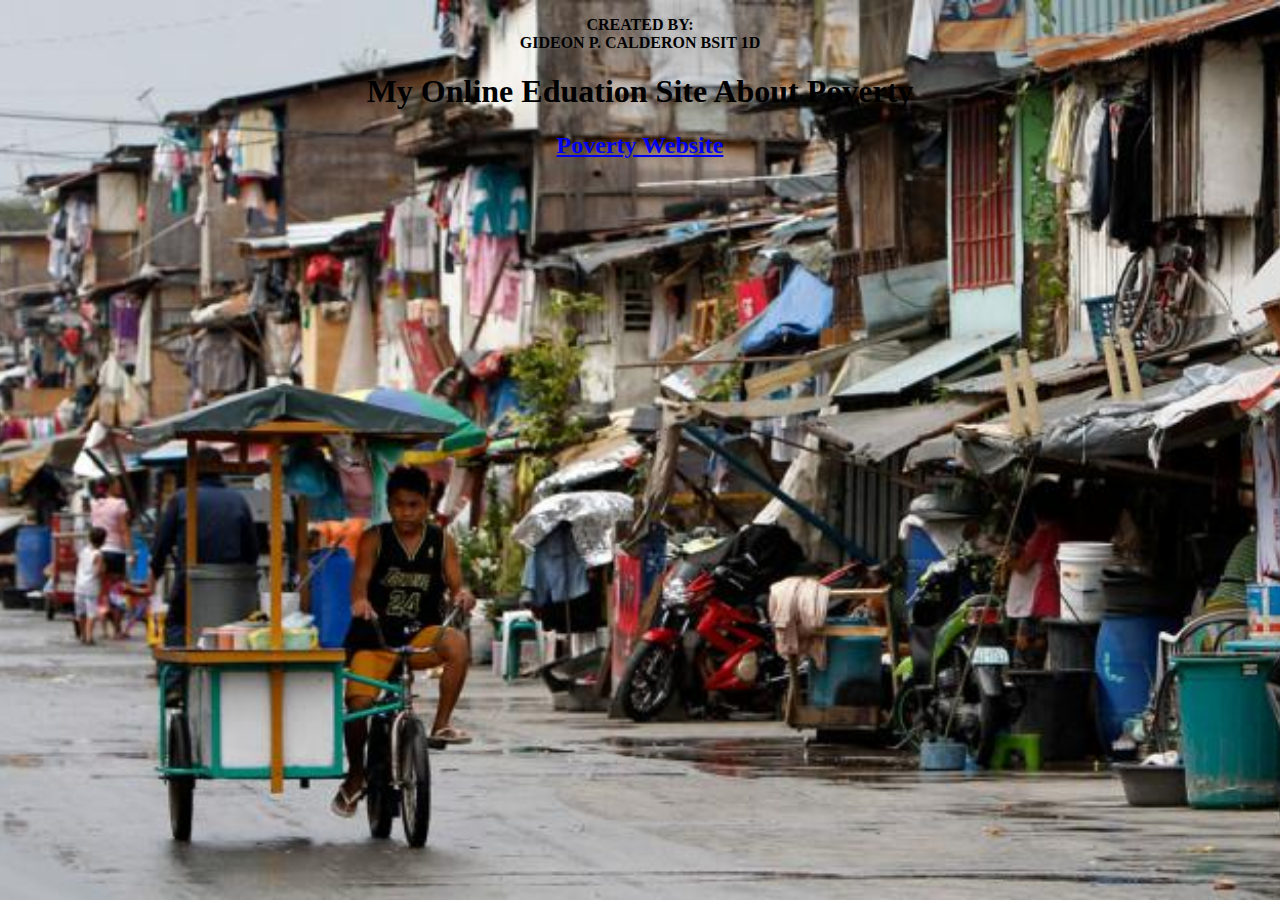
<file: CLE1MT/CASE STUDY WEBSITE (POVERTY)/index.html>
<!Doctype html>
<html>
   <title>Poverty Index HomePage</title>
  <head>
     </head>
     <body>

      <style>
    body {
          background-image: url(homepoverty.jpeg);
          background-position: center center;
          background-repeat: no-repeat;
          background-attachment: fixed;
          background-size: cover;
    }
  </style>

          <center><b><p>CREATED BY: <br>GIDEON P. CALDERON BSIT 1D</br></p></b></center>
     <center><h1>My Online Eduation Site About Poverty</h1></center>
  

      <h2><center><a href="Poverty.html"> Poverty Website</a></center></h2>
      
     
     </body>
     </html>
</file>
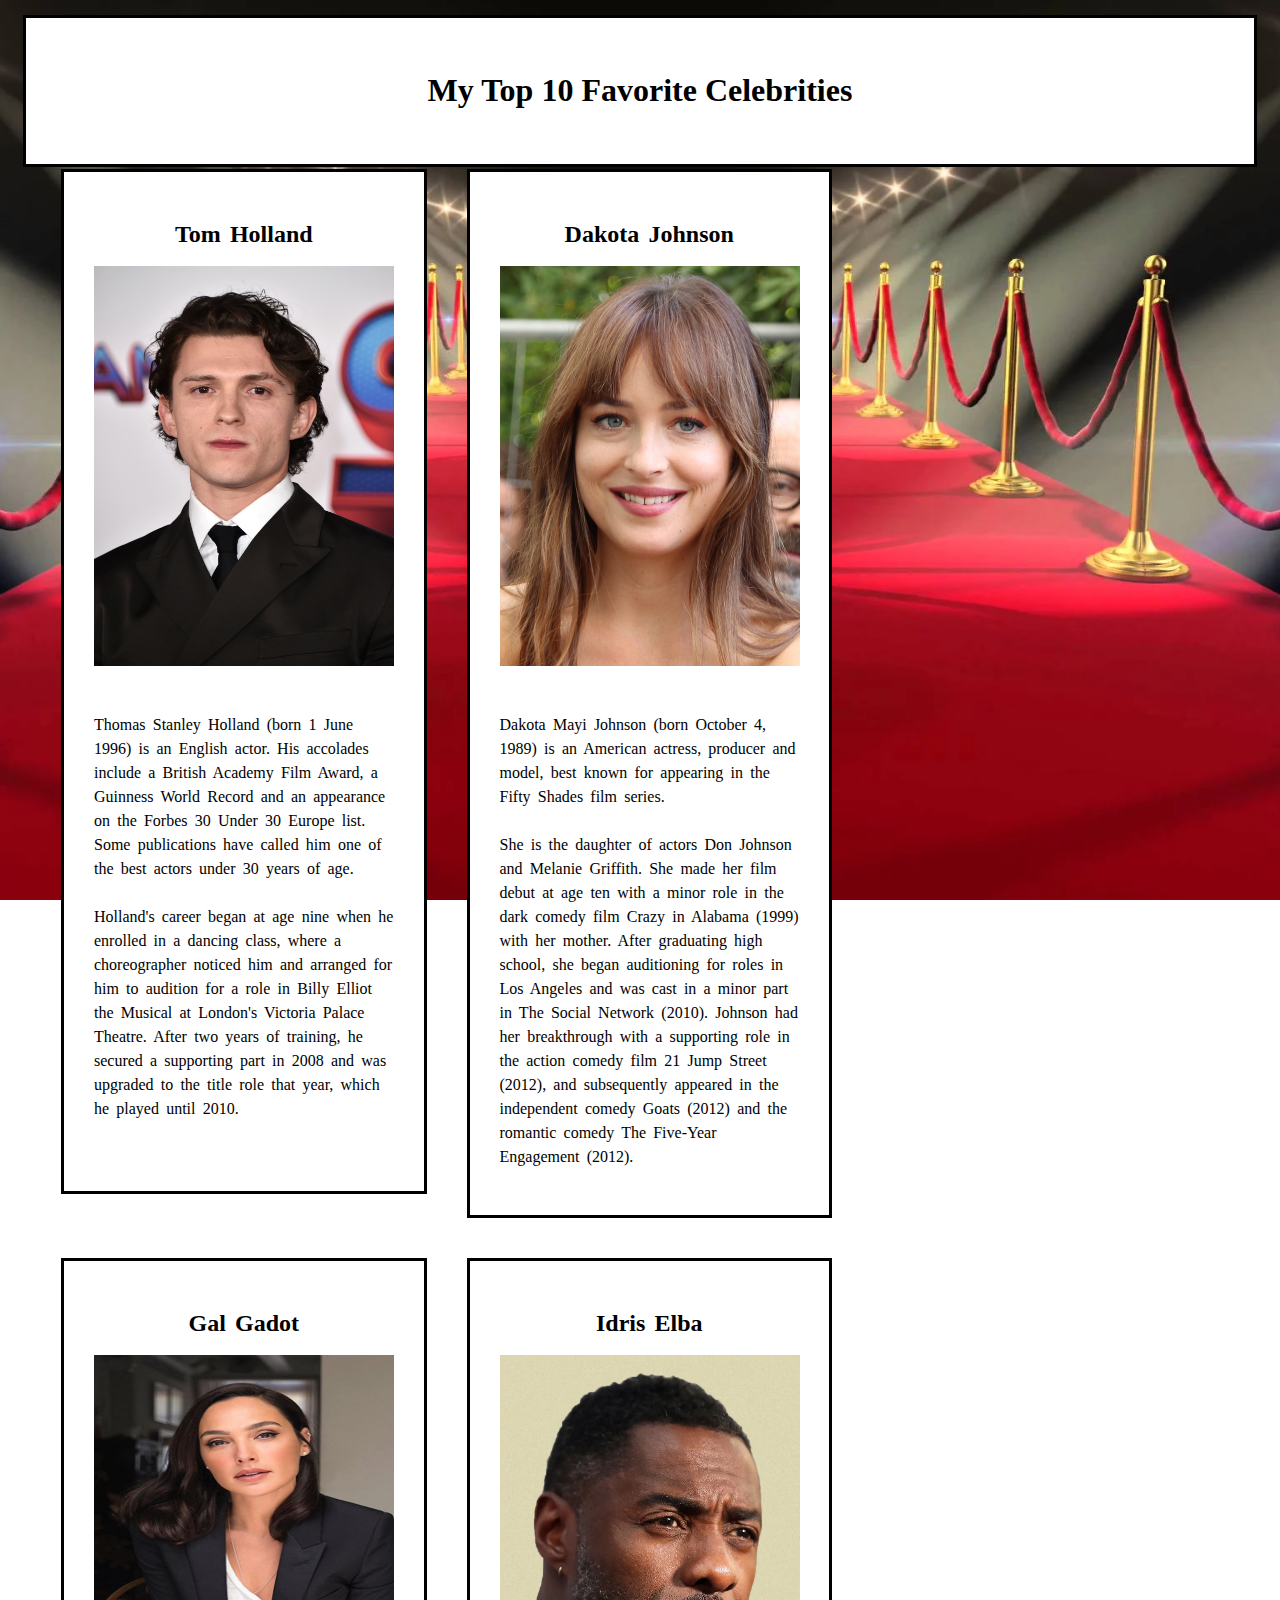
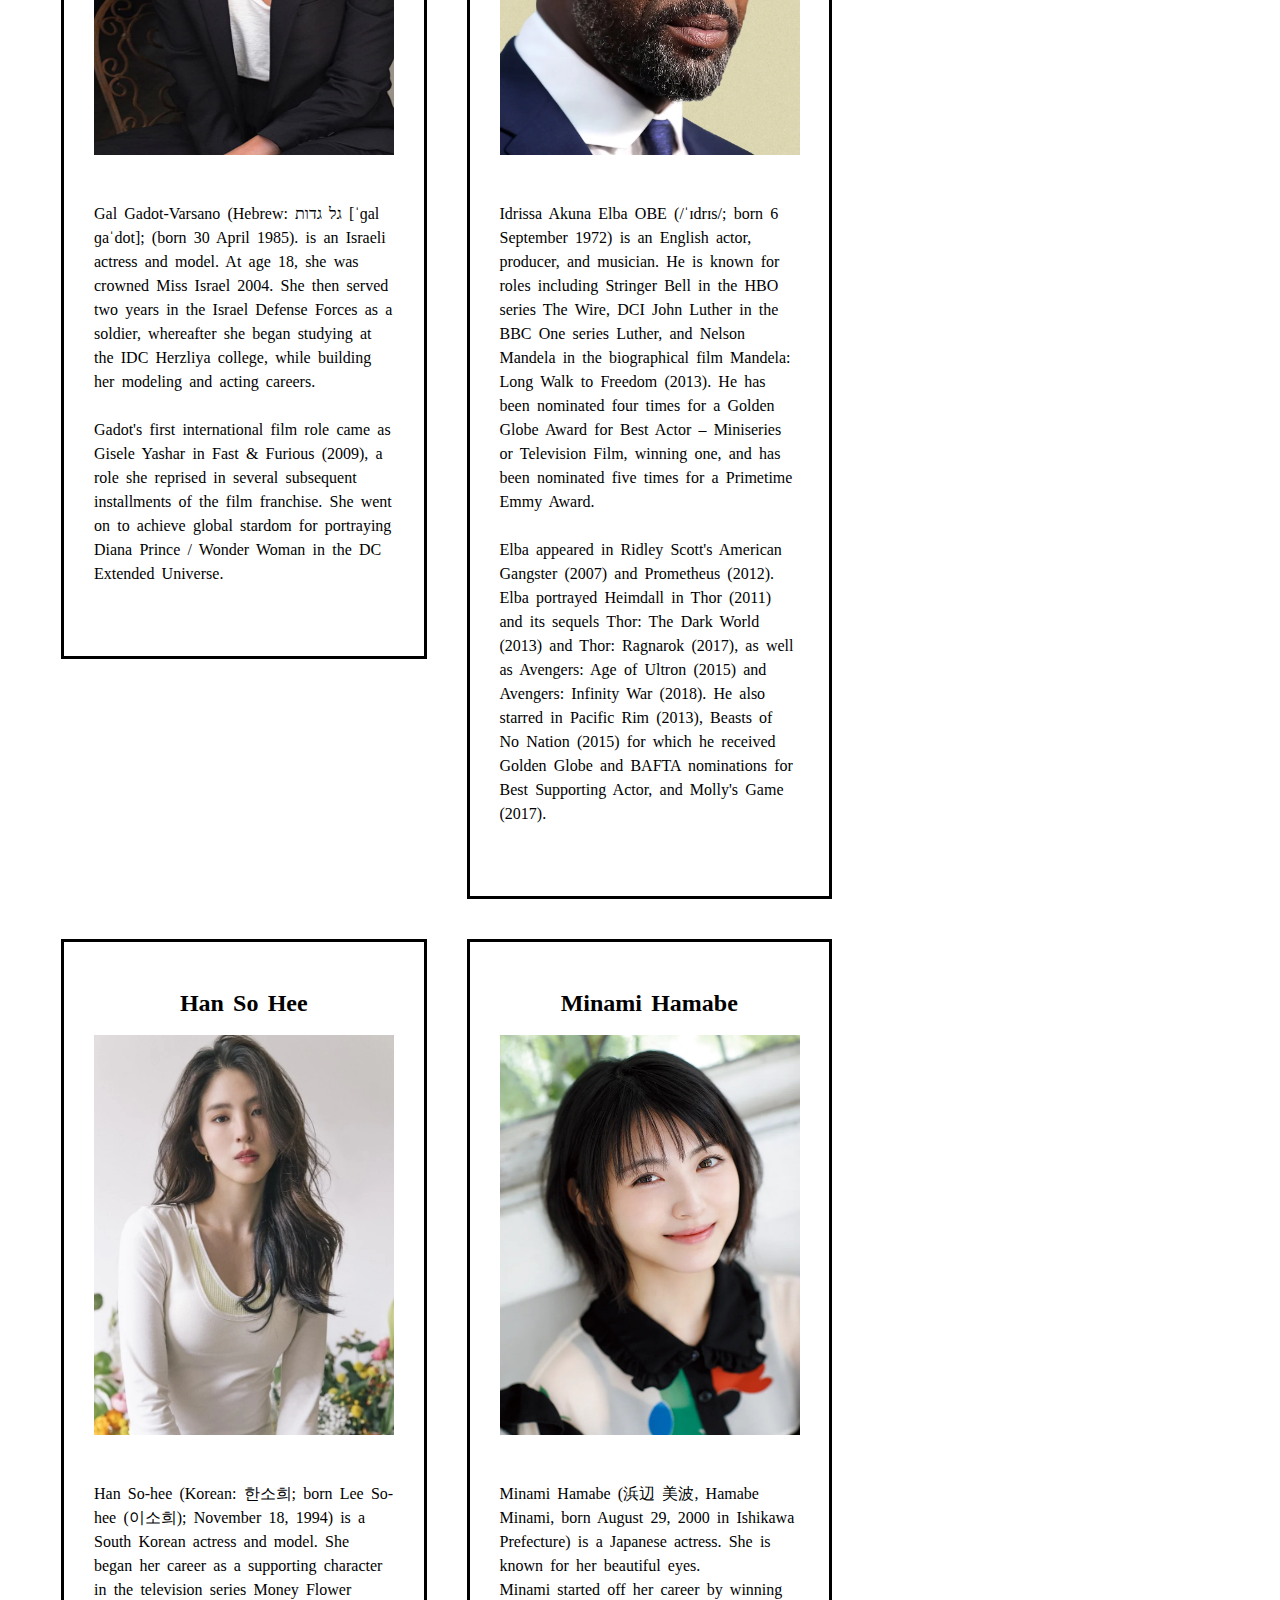
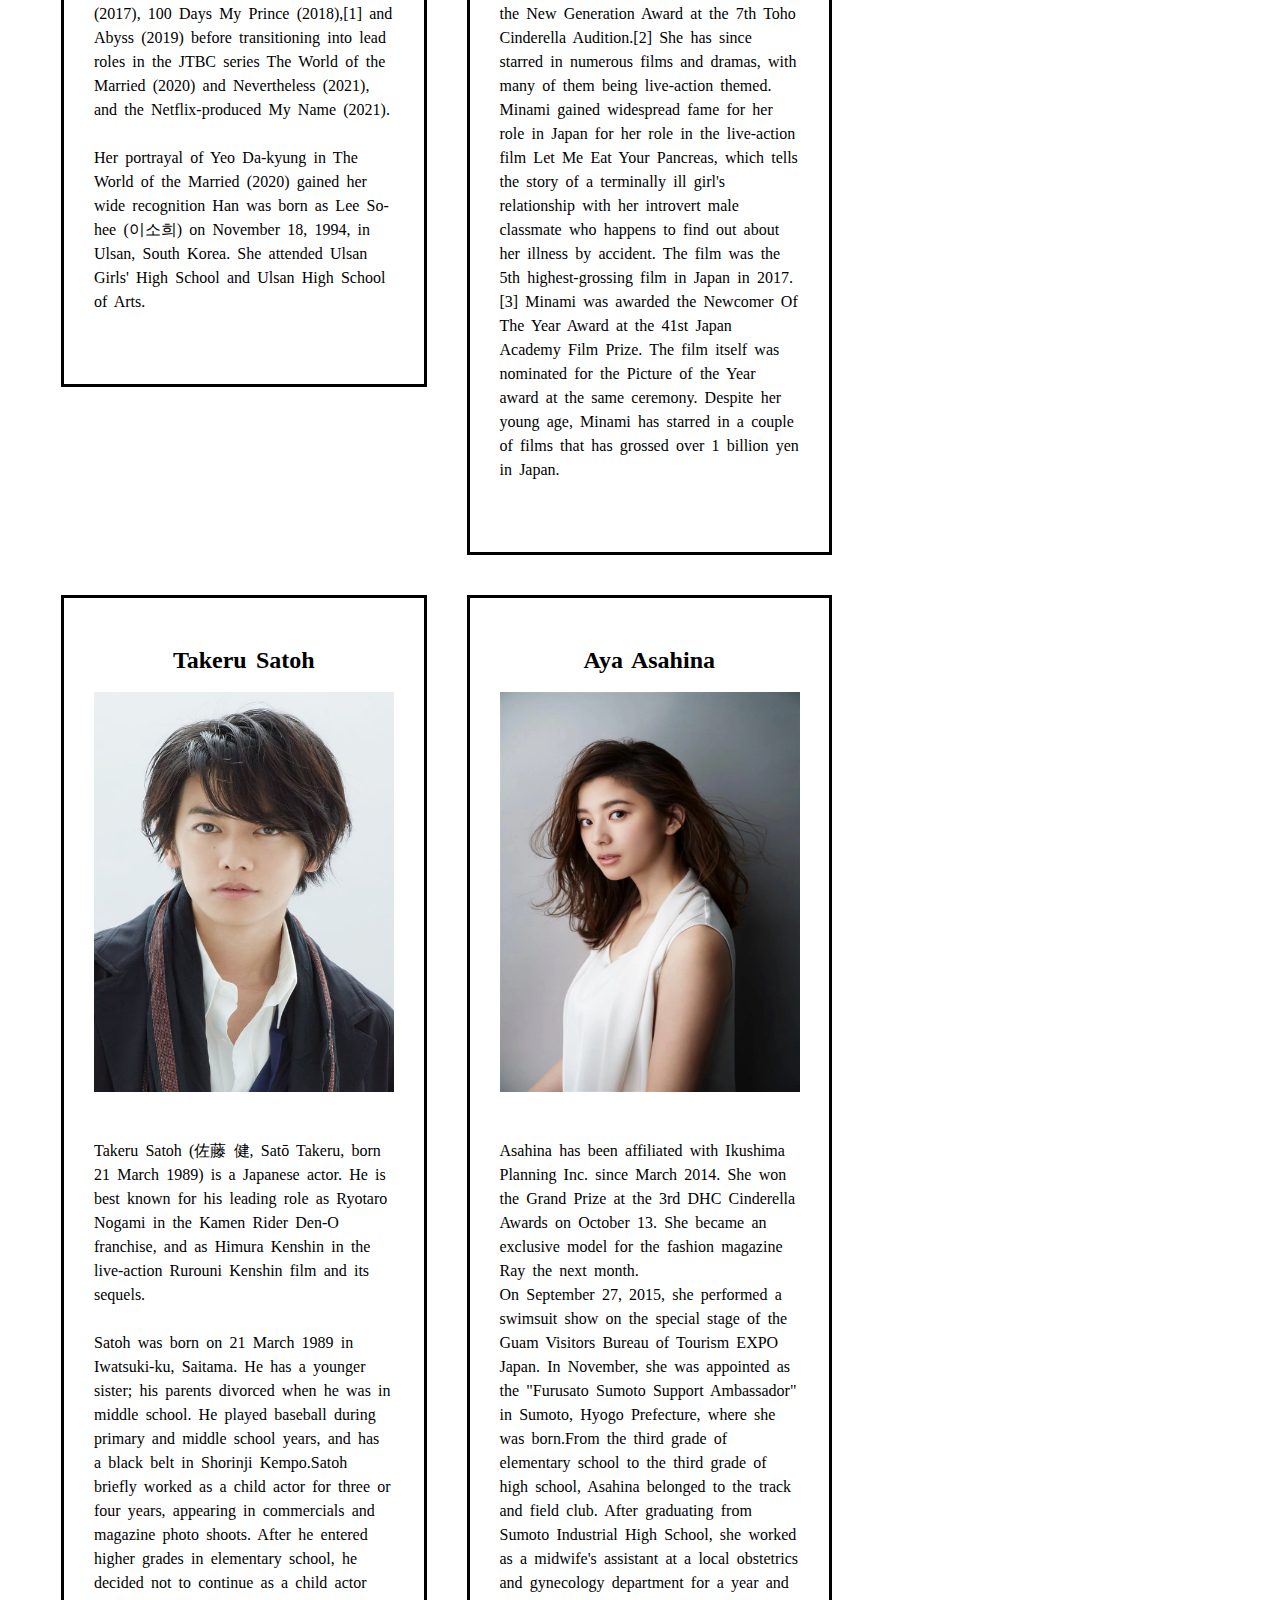
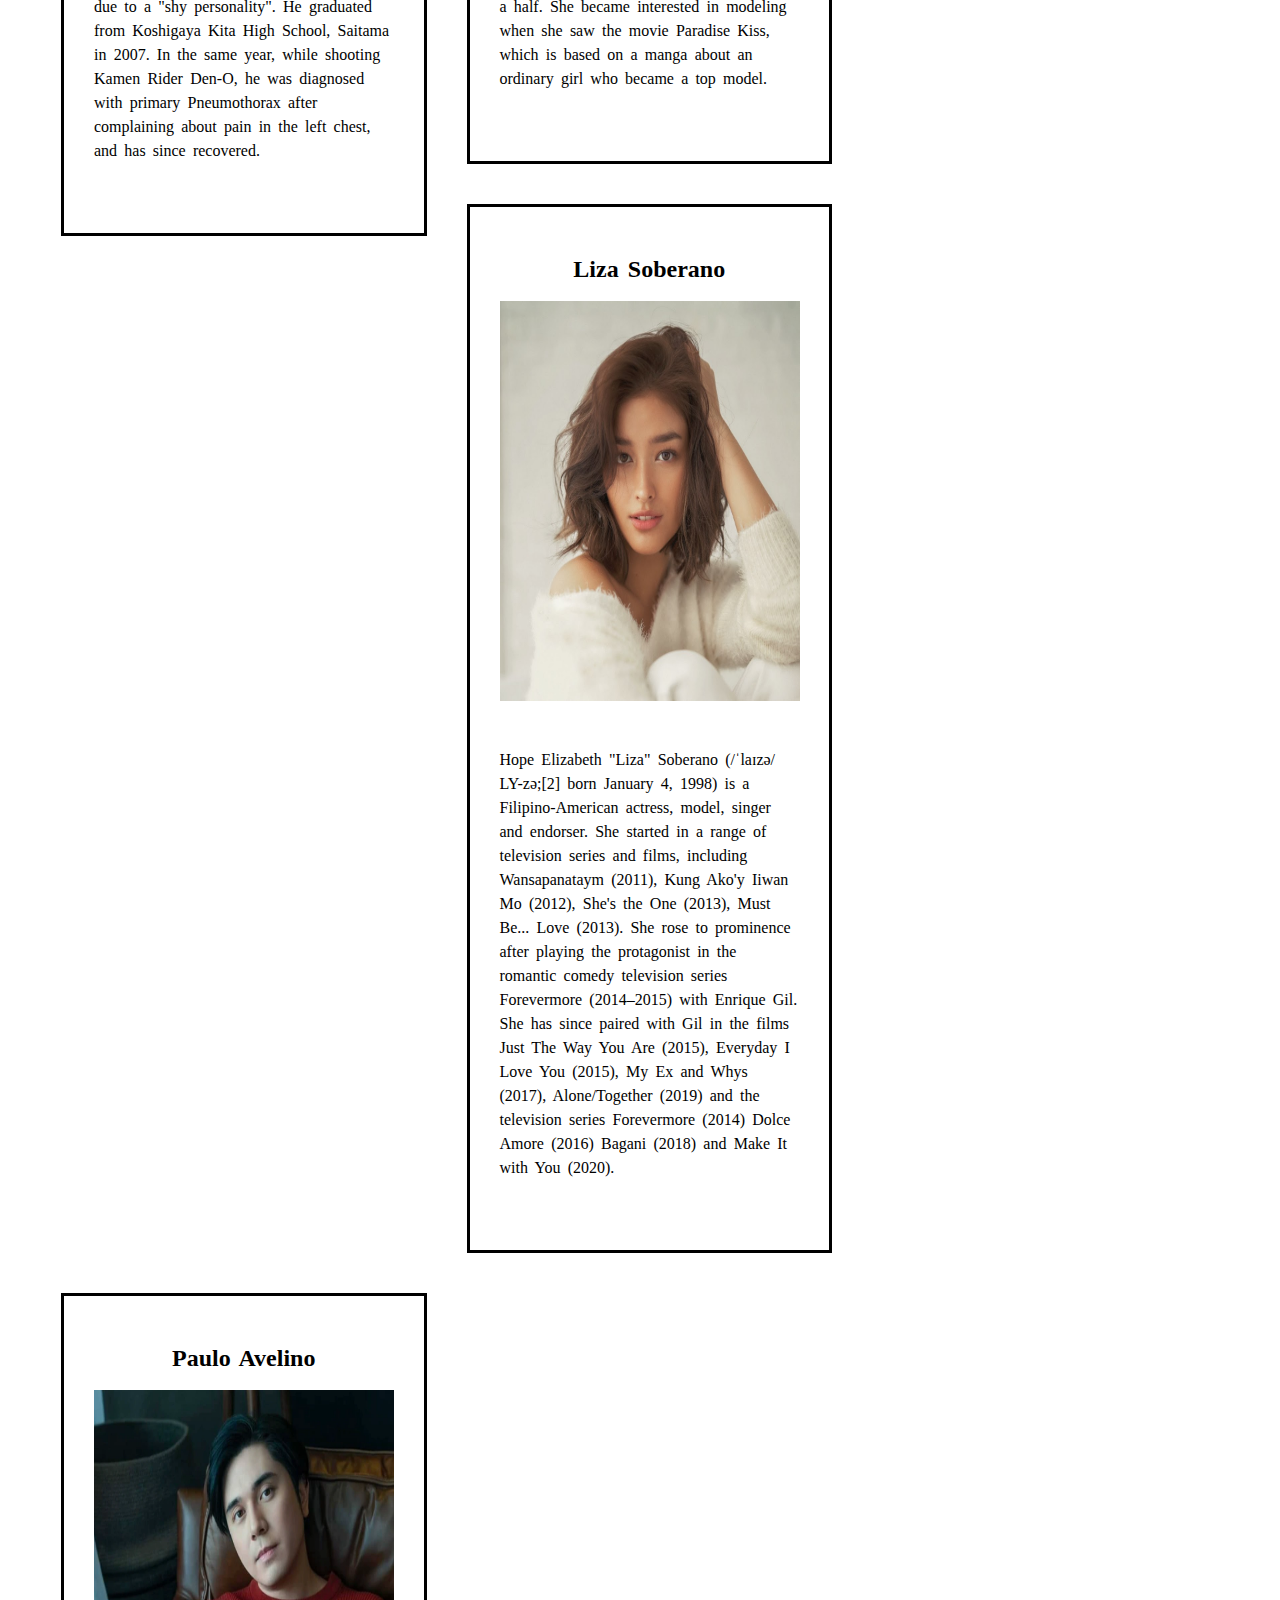
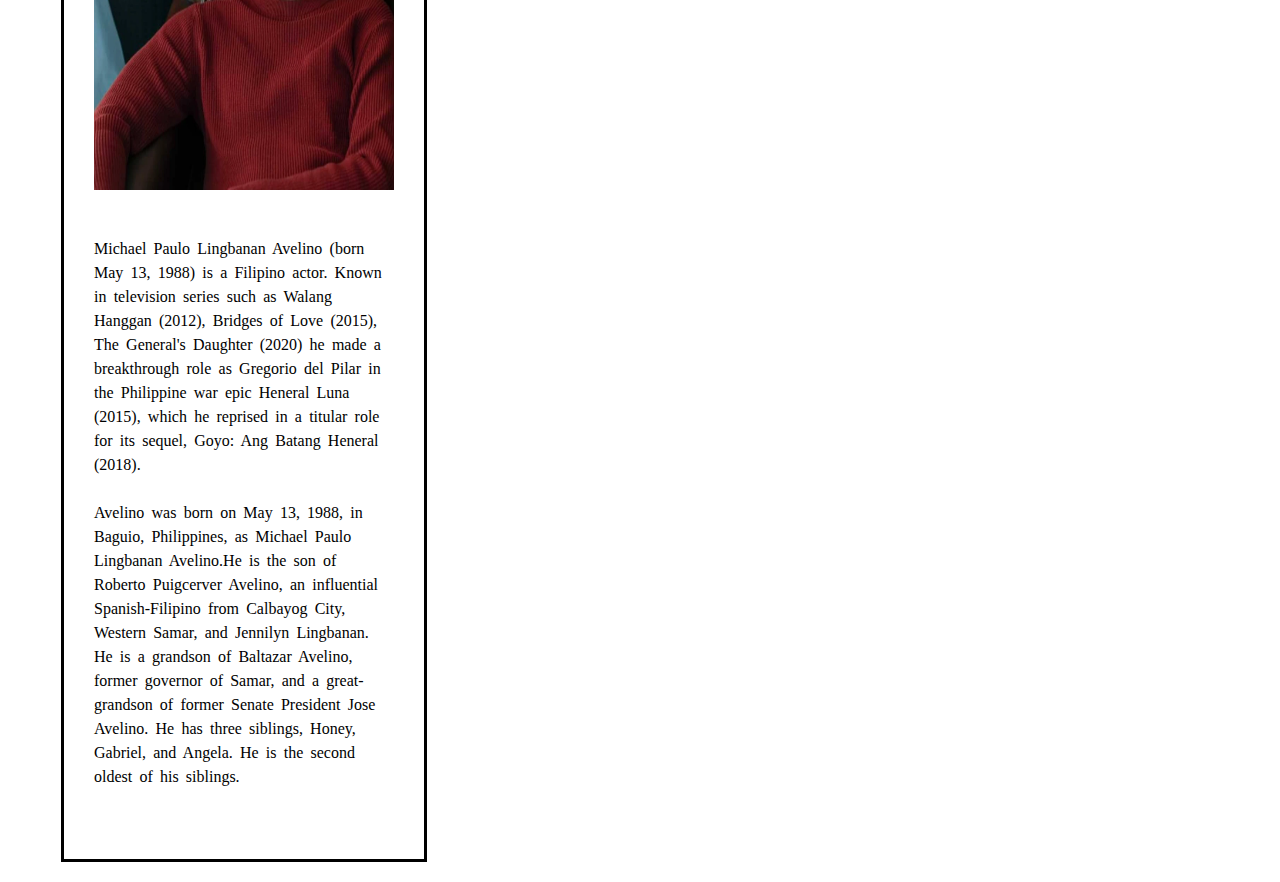
<file: LT3/10 FAVORITE CELEBRITIRES WEBSITE/index.html>
<!Doctype html>
<html>
   <title>My Top 10 Favorite Celebrities Website</title>
  <head>
    <link rel="stylesheet" type="text/css" href="celebs.css">
     </head>
     <body>

      <style>
    body {
          background-image: url(redcarpet.jpeg);
          background-position: center center;
          background-repeat: no-repeat;
          background-attachment: fixed;
          background-size: cover;
    }
  </style>

      <div class="header">
      <br><center><h1>My Top 10 Favorite Celebrities</h1></center></br>
     

       <div class="Top1">
      <center><h2>Tom Holland</h2></center>
      <center><img class="tom" src="tomholland.jpeg" alt="tommy"></center>
       <p><br>Thomas Stanley Holland (born 1 June 1996) is an English actor. His accolades include a British Academy Film Award, a Guinness World Record and an appearance on the Forbes 30 Under 30 Europe list. Some publications have called him one of the best actors under 30 years of age.</br>

        <br>Holland's career began at age nine when he enrolled in a dancing class, where a choreographer noticed him and arranged for him to audition for a role in Billy Elliot the Musical at London's Victoria Palace Theatre. After two years of training, he secured a supporting part in 2008 and was upgraded to the title role that year, which he played until 2010.</p></br> 

     </div>


     <div class="Top2">
      <center><h2>Dakota Johnson</h2></center>
      <center><img class="tom" src="dakotajohnson.jpeg" alt="tommy"></center>
       <p><br>Dakota Mayi Johnson (born October 4, 1989) is an American actress, producer and model, best known for appearing in the Fifty Shades film series.</br>

        <br>She is the daughter of actors Don Johnson and Melanie Griffith. She made her film debut at age ten with a minor role in the dark comedy film Crazy in Alabama (1999) with her mother. After graduating high school, she began auditioning for roles in Los Angeles and was cast in a minor part in The Social Network (2010).
        Johnson had her breakthrough with a supporting role in the action comedy film 21 Jump Street (2012), and subsequently appeared in the independent comedy Goats (2012) and the romantic comedy The Five-Year Engagement (2012).</br></p>

     </div>


     <div class="Top3">
      <center><h2>Gal Gadot</h2></center>
      <center><img class="tom" src="galgadot.jpeg" alt="tommy"></center>
       <p><br>Gal Gadot-Varsano (Hebrew: גל גדות [ˈɡal ɡaˈdot]; (born 30 April 1985). is an Israeli actress and model. At age 18, she was crowned Miss Israel 2004. She then served two years in the Israel Defense Forces as a soldier, whereafter she began studying at the IDC Herzliya college, while building her modeling and acting careers.</br>

       <br>Gadot's first international film role came as Gisele Yashar in Fast & Furious (2009), a role she reprised in several subsequent installments of the film franchise. She went on to achieve global stardom for portraying Diana Prince / Wonder Woman in the DC Extended Universe.</p></br>

     </div>


      <div class="Top4">
      <center><h2>Idris Elba</h2></center>
      <center><img class="tom" src="idriselba.jpeg" alt="tommy"></center>
       <p><br>Idrissa Akuna Elba OBE (/ˈɪdrɪs/; born 6 September 1972) is an English actor, producer, and musician. He is known for roles including Stringer Bell in the HBO series The Wire, DCI John Luther in the BBC One series Luther, and Nelson Mandela in the biographical film Mandela: Long Walk to Freedom (2013). He has been nominated four times for a Golden Globe Award for Best Actor – Miniseries or Television Film, winning one, and has been nominated five times for a Primetime Emmy Award.</br>

       <br>Elba appeared in Ridley Scott's American Gangster (2007) and Prometheus (2012). Elba portrayed Heimdall in Thor (2011) and its sequels Thor: The Dark World (2013) and Thor: Ragnarok (2017), as well as Avengers: Age of Ultron (2015) and Avengers: Infinity War (2018). He also starred in Pacific Rim (2013), Beasts of No Nation (2015) for which he received Golden Globe and BAFTA nominations for Best Supporting Actor, and Molly's Game (2017).</p></br>


     </div>


     <div class="Top5">
      <center><h2>Han So Hee</h2></center>
      <center><img class="tom" src="hansohee.jpeg" alt="tommy"></center>
       <p><br>Han So-hee (Korean: 한소희; born Lee So-hee (이소희); November 18, 1994) is a South Korean actress and model. She began her career as a supporting character in the television series Money Flower (2017), 100 Days My Prince (2018),[1] and Abyss (2019) before transitioning into lead roles in the JTBC series The World of the Married (2020) and Nevertheless (2021), and the Netflix-produced My Name (2021).</br><br>Her portrayal of Yeo Da-kyung in The World of the Married (2020) gained her wide recognition Han was born as Lee So-hee (이소희) on November 18, 1994, in Ulsan, South Korea. She attended Ulsan Girls' High School and Ulsan High School of Arts.</p></br>

     </div>


     <div class="Top6">
      <center><h2>Minami Hamabe</h2></center>
      <center><img class="tom" src="minamihamabe.jpeg" alt="tommy"></center>
       <p><br>Minami Hamabe (浜辺 美波, Hamabe Minami, born August 29, 2000 in Ishikawa Prefecture) is a Japanese actress. She is known for her beautiful eyes.</br>
        Minami started off her career by winning the New Generation Award at the 7th Toho Cinderella Audition.[2]

        She has since starred in numerous films and dramas, with many of them being live-action themed.

        Minami gained widespread fame for her role in Japan for her role in the live-action film Let Me Eat Your Pancreas, which tells the story of a terminally ill girl's relationship with her introvert male classmate who happens to find out about her illness by accident. The film was the 5th highest-grossing film in Japan in 2017.[3] Minami was awarded the Newcomer Of The Year Award at the 41st Japan Academy Film Prize. The film itself was nominated for the Picture of the Year award at the same ceremony.

       Despite her young age, Minami has starred in a couple of films that has grossed over 1 billion yen in Japan.</p></br>

     </div>



     <div class="Top7">
      <center><h2>Takeru Satoh</h2></center>
      <center><img class="tom" src="takerusatoh.jpeg" alt="tommy"></center>
       <p><br>Takeru Satoh (佐藤 健, Satō Takeru, born 21 March 1989) is a Japanese actor. He is best known for his leading role as Ryotaro Nogami in the Kamen Rider Den-O franchise, and as Himura Kenshin in the live-action Rurouni Kenshin film and its sequels.</br>

     <br> Satoh was born on 21 March 1989 in Iwatsuki-ku, Saitama. He has a younger sister; his parents divorced when he was in middle school. He played baseball during primary and middle school years, and has a black belt in Shorinji Kempo.Satoh briefly worked as a child actor for three or four years, appearing in commercials and magazine photo shoots. After he entered higher grades in elementary school, he decided not to continue as a child actor due to a "shy personality". He graduated from Koshigaya Kita High School, Saitama in 2007. In the same year, while shooting Kamen Rider Den-O, he was diagnosed with primary Pneumothorax after complaining about pain in the left chest, and has since recovered.</p></br>

     </div>


     <div class="Top8">
      <center><h2>Aya Asahina</h2></center>
      <center><img class="tom" src="ayaasahina.jpeg" alt="tommy"></center>
       <p><br>Asahina has been affiliated with Ikushima Planning Inc. since March 2014. She won the Grand Prize at the 3rd DHC Cinderella Awards on October 13. She became an exclusive model for the fashion magazine Ray the next month.

      <br>On September 27, 2015, she performed a swimsuit show on the special stage of the Guam Visitors Bureau of Tourism EXPO Japan. In November, she was appointed as the "Furusato Sumoto Support Ambassador" in Sumoto, Hyogo Prefecture, where she was born.From the third grade of elementary school to the third grade of high school, Asahina belonged to the track and field club. After graduating from Sumoto Industrial High School, she worked as a midwife's assistant at a local obstetrics and gynecology department for a year and a half.

      She became interested in modeling when she saw the movie Paradise Kiss, which is based on a manga about an ordinary girl who became a top model.</p></br>
     </div>


     <div class="Top9">
      <center><h2>Liza Soberano</h2></center>
      <center><img class="tom" src="lizasoberano.jpeg" alt="tommy"></center>
       <p><br>Hope Elizabeth "Liza" Soberano (/ˈlaɪzə/ LY-zə;[2] born January 4, 1998) is a Filipino-American actress, model, singer and endorser. She started in a range of television series and films, including Wansapanataym (2011), Kung Ako'y Iiwan Mo (2012), She's the One (2013), Must Be... Love (2013). She rose to prominence after playing the protagonist in the romantic comedy television series Forevermore (2014–2015) with Enrique Gil. She has since paired with Gil in the films Just The Way You Are (2015), Everyday I Love You (2015), My Ex and Whys (2017), Alone/Together (2019) and the television series Forevermore (2014) Dolce Amore (2016) Bagani (2018) and Make It with You (2020).</p></br>

     </div>


     <div class="Top10">
      <center><h2>Paulo Avelino</h2></center>
      <center><img class="tom" src="pauloavelino.jpeg" alt="tommy"></center>
       <p><br>Michael Paulo Lingbanan Avelino (born May 13, 1988) is a Filipino actor. Known in television series such as Walang Hanggan (2012), Bridges of Love (2015), The General's Daughter (2020) he made a breakthrough role as Gregorio del Pilar in the Philippine war epic Heneral Luna (2015), which he reprised in a titular role for its sequel, Goyo: Ang Batang Heneral (2018).</br><br>Avelino was born on May 13, 1988, in Baguio, Philippines, as Michael Paulo Lingbanan Avelino.He is the son of Roberto Puigcerver Avelino, an influential Spanish-Filipino from Calbayog City, Western Samar, and Jennilyn Lingbanan. He is a grandson of Baltazar Avelino, former governor of Samar, and a great-grandson of former Senate President Jose Avelino. He has three siblings, Honey, Gabriel, and Angela. He is the second oldest of his siblings.</p></br>

     </div>
  
  
  
  
  
  
  
  
  
  
  
  
  
  








  
     </body>
     </html>
</file>
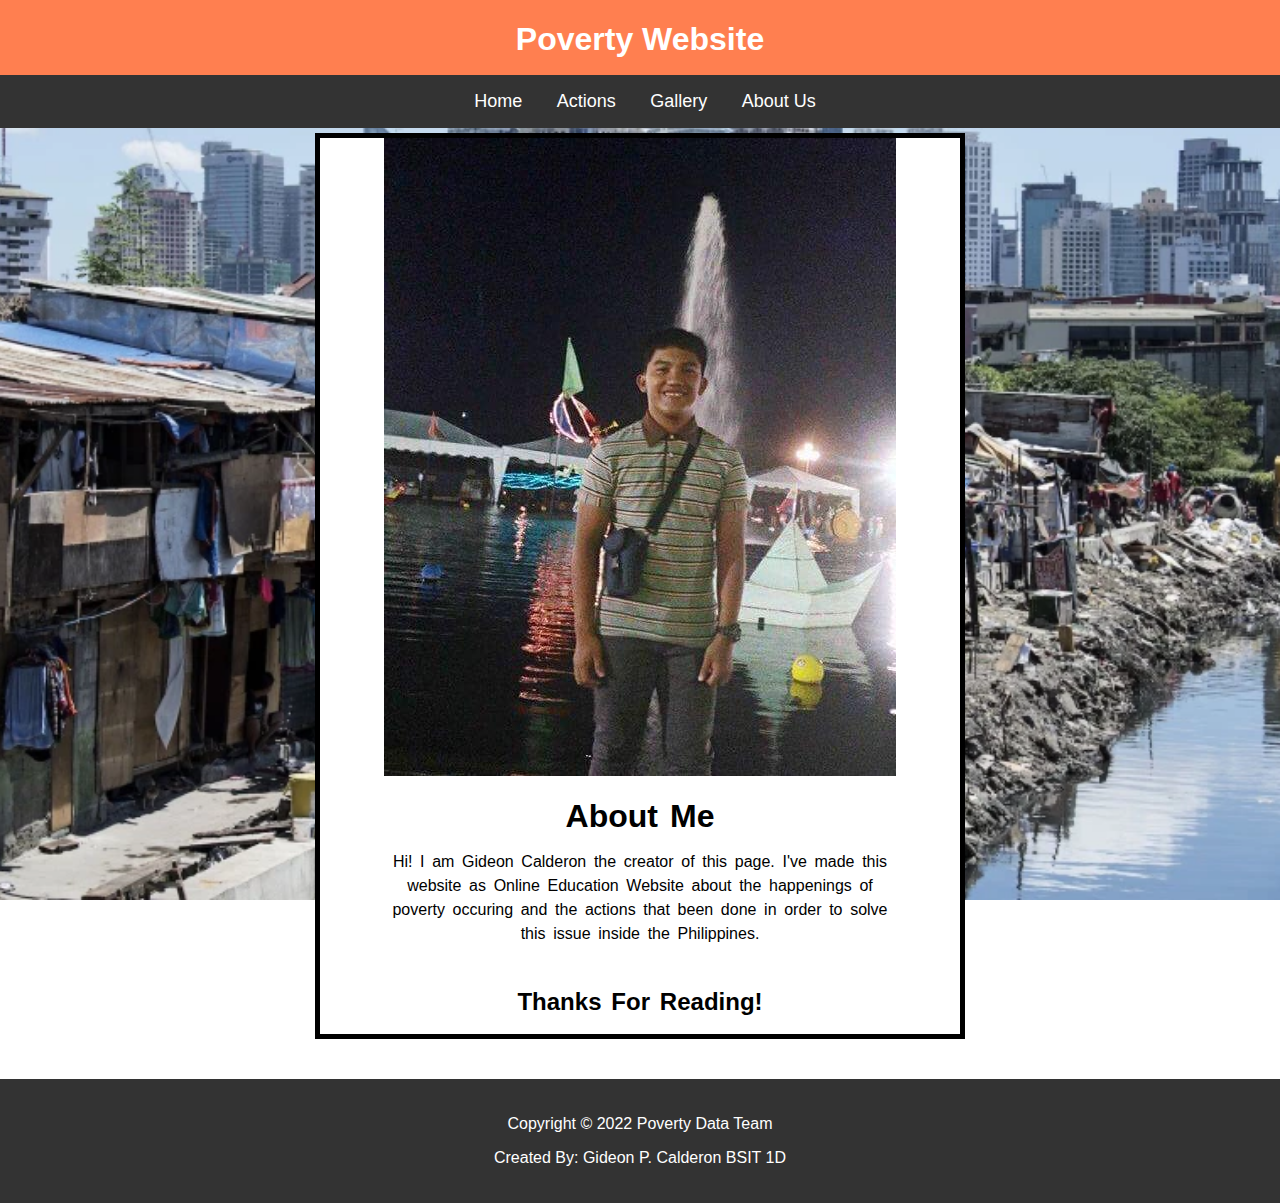
<file: CLE1MT/CASE STUDY WEBSITE (POVERTY)/AboutUs.html>
<!DOCTYPE html>
<html>
<head>
	<title>Poverty Website</title>
	<link rel="stylesheet" type="text/css" href="casestudy.css">
</head>
<body>
    
    <style>
    body {
          background-image: url(slum.jpeg);
          background-position: center center;
          background-repeat: no-repeat;
          background-attachment: fixed;
          background-size: cover;      
    }
  </style>

  <header id="intro-header">
  	<div class="container"> 
  		<h1>Poverty Website</h1>
	</div>
	</header>

	<nav id="navbar">
  		<div class="container"> 
  		<ul>
  			<li><a href="Poverty.html">Home</a></li>
  			<li><a href="Actions.html">Actions</a></li>
  			<li><a href="Gallery.html">Gallery</a></li>
  			<li><a href="AboutUs.html">About Us</a></li>
  		</ul>
	</div>
	</nav>

     
    <center><div class="aboutusbox">
      <div class="container">
      <img src="creator.jpeg" alt ="own">
      <h1>About Me</h1>
      <p>Hi! I am Gideon Calderon the creator of this page. I've made this website as Online Education Website about the happenings of poverty occuring and the actions that been done in order to solve this issue inside the Philippines.</p>
      <h2><b><br>Thanks For Reading!</br></center></div></div></b>
      </h2>

     
   <footer class="footers">
   	<p>Copyright &copy; 2022 Poverty Data Team<p>Created By: Gideon P. Calderon BSIT 1D</p></p>
   </footer>



</body>
</html>
</file>
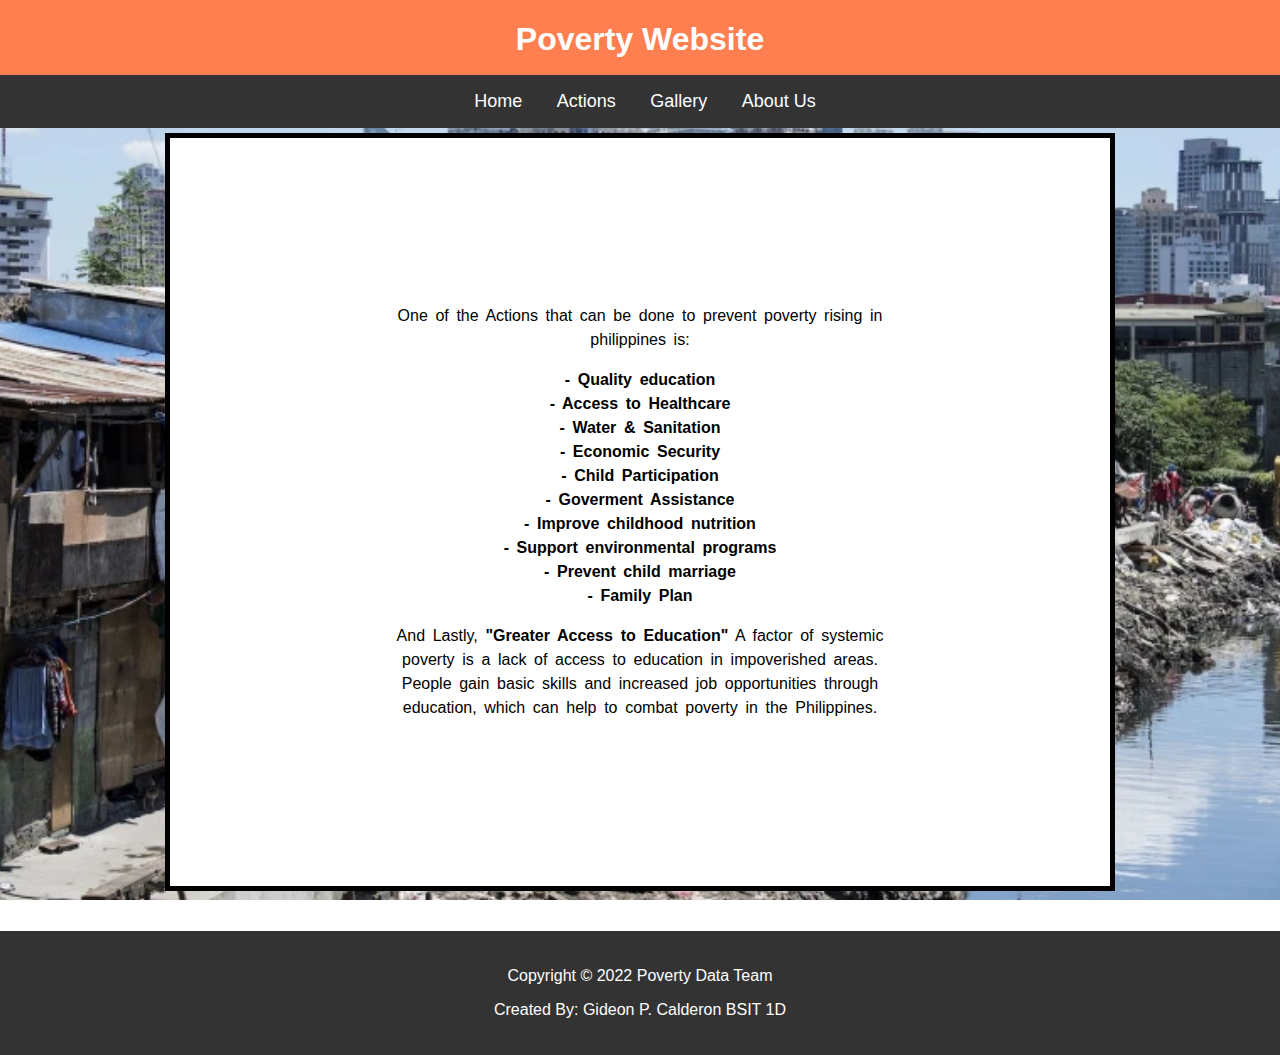
<file: CLE1MT/CASE STUDY WEBSITE (POVERTY)/Actions.html>
<!DOCTYPE html>
<html>
<head>
	<title>Poverty Website</title>
	<link rel="stylesheet" type="text/css" href="casestudy.css">
</head>
<body>
    
    <style>
    body {
          background-image: url(slum.jpeg);
          background-position: center center;
          background-repeat: no-repeat;
          background-attachment: fixed;
          background-size: cover;      
    }
  </style>

  <header id="intro-header">
  	<div class="container"> 
  		<h1>Poverty Website</h1>
	</div>
	</header>

	<nav id="navbar">
  		<div class="container"> 
  		<ul>
  			<li><a href="Poverty.html">Home</a></li>
  			<li><a href="Actions.html">Actions</a></li>
  			<li><a href="Gallery.html">Gallery</a></li>
  			<li><a href="AboutUs.html">About Us</a></li>
  		</ul>
	</div>
	</nav>

    
       <center><div class="actionsbox">
       	<div class="container">

          <p>One of the Actions that can be done to prevent poverty rising in philippines is:</p>

            <div class="actionlist">
           <ul>
             <b><li>- Quality education</li></b>
             <b><li>- Access to Healthcare</li></b>
             <b><li>- Water & Sanitation</li></b>
             <b><li>- Economic Security</li></b>
             <b><li>- Child Participation</li></b>
             <b><li>- Goverment Assistance</li></b>
             <b><li>- Improve childhood nutrition</li></b>
             <b><li>- Support environmental programs</li></b>
             <b><li>- Prevent child marriage</li></b>
             <b><li>- Family Plan</li></b>
           </ul></div>

           <p> And Lastly, <b>"Greater Access to Education"</b> A factor of systemic poverty is a lack of access to education in impoverished areas. People gain basic skills and increased job opportunities through education, which can help to combat poverty in the Philippines.</p> 



</div>
</div>
</center>

     
   <footer class="footers">
   	<p>Copyright &copy; 2022 Poverty Data Team<p>Created By: Gideon P. Calderon BSIT 1D</p></p>
   </footer>



</body>
</html>
</file>
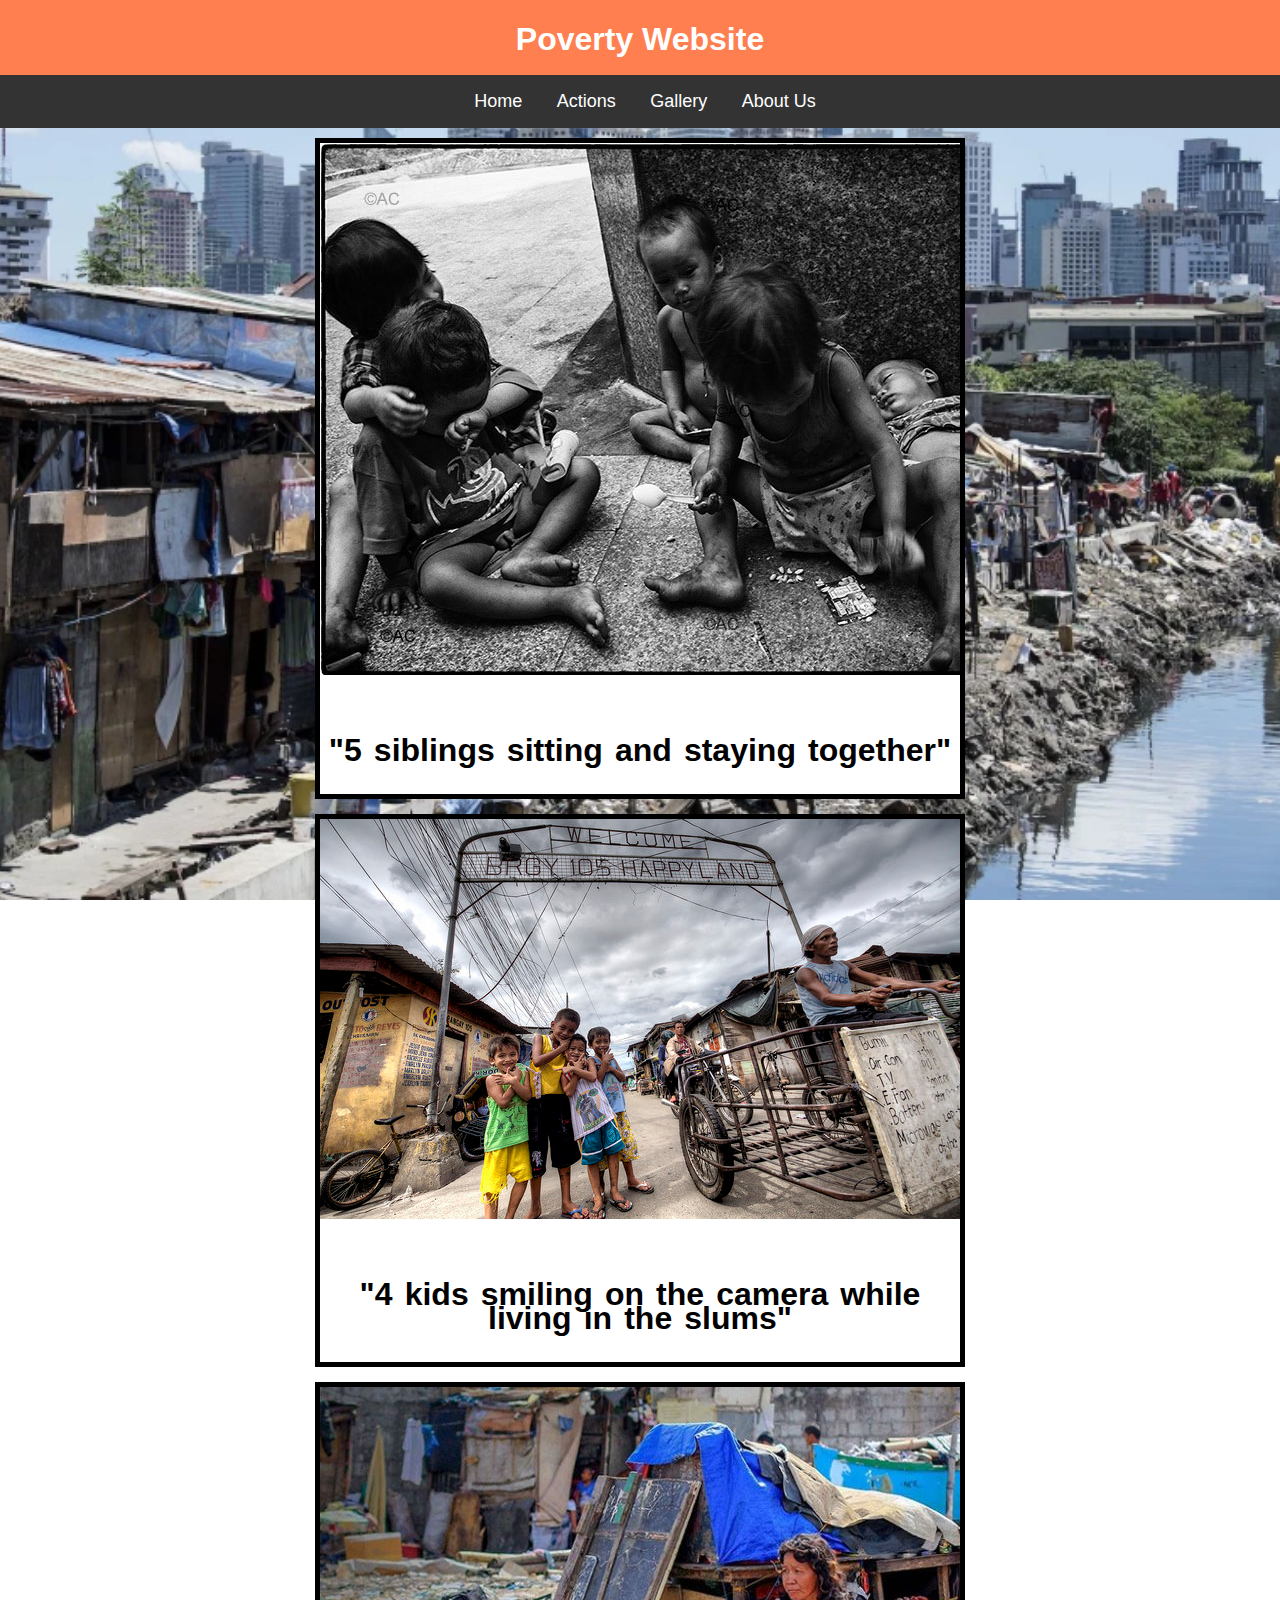
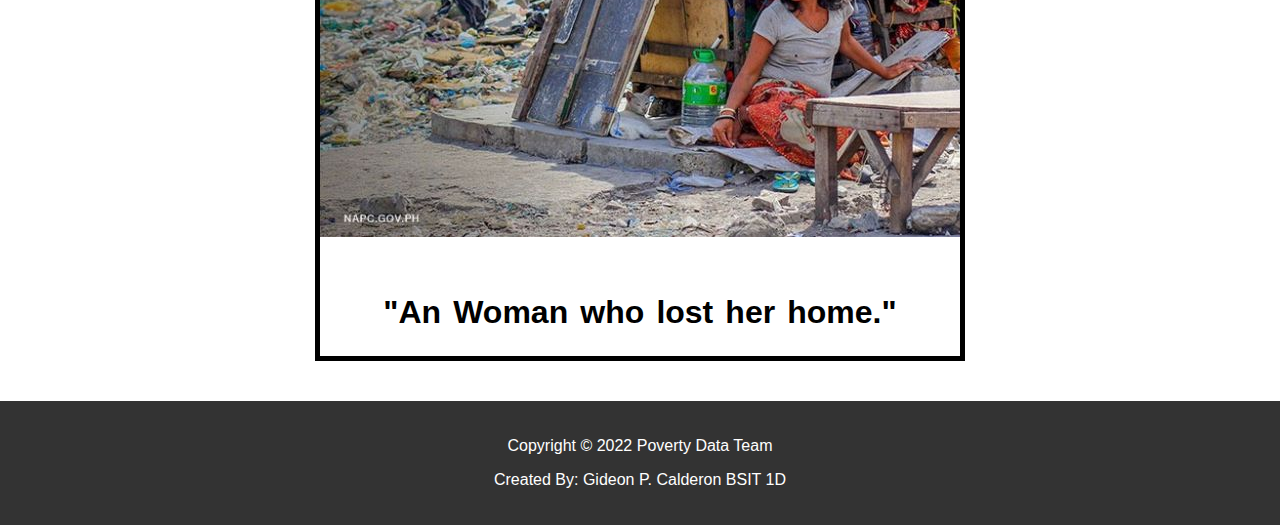
<file: CLE1MT/CASE STUDY WEBSITE (POVERTY)/Gallery.html>
<!DOCTYPE html>
<html>
<head>
  <title>Poverty Website</title>
  <link rel="stylesheet" type="text/css" href="casestudy.css">
</head>
<body>
    
    <style>
    body {
          background-image: url(slum.jpeg);
          background-position: center center;
          background-repeat: no-repeat;
          background-attachment: fixed;
          background-size: cover;      
    }
  </style>

  <header id="intro-header">
    <div class="container"> 
      <h1>Poverty Website</h1>
  </div>
  </header>

  <nav id="navbar">
      <div class="container"> 
      <ul>
        <li><a href="Poverty.html">Home</a></li>
        <li><a href="Actions.html">Actions</a></li>
        <li><a href="Gallery.html">Gallery</a></li>
        <li><a href="AboutUs.html">About Us</a></li>
      </ul>
  </div>
  </nav>

    <center><div class="gallery-box">
      <center><img src="poverty1.jpeg" alt="povs"></center>
       <h1><p><br>"5 siblings sitting and staying together"</br></p></h1>


     </div>

     <div class="gallery-box">
      <center><img  src="poverty2.jpeg" alt="povs"></center>
       <h1><p><br>"4 kids smiling on the camera while living in the slums"</br></p></h1>


     </div>

     <div class="gallery-box">
      <center><img src="poverty3.jpeg" alt="povs"></center>
       <h1><p><br>"An Woman who lost her home."</br></p></h1>

     </div></center>
       

     
   <footer class="footers">
    <p>Copyright &copy; 2022 Poverty Data Team<p>Created By: Gideon P. Calderon BSIT 1D</p></p>
   </footer>



</body>
</html>
</file>
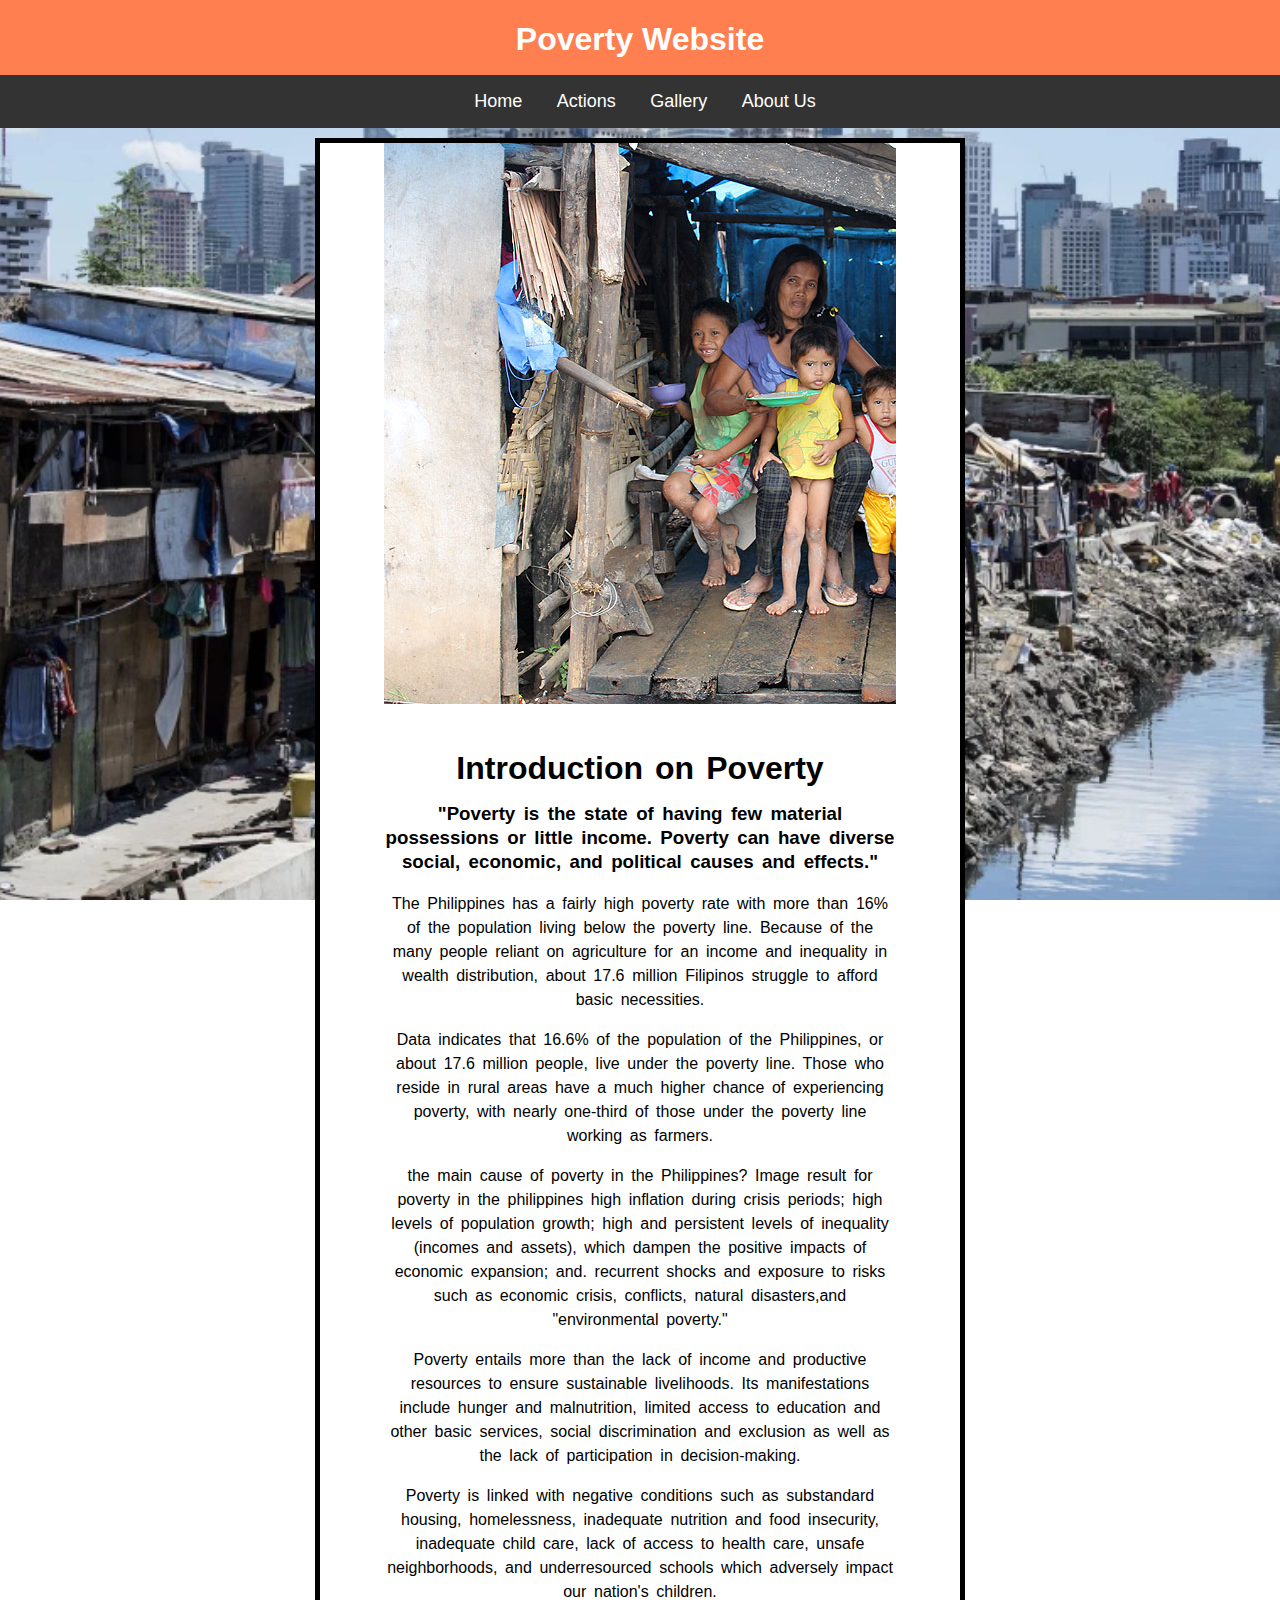
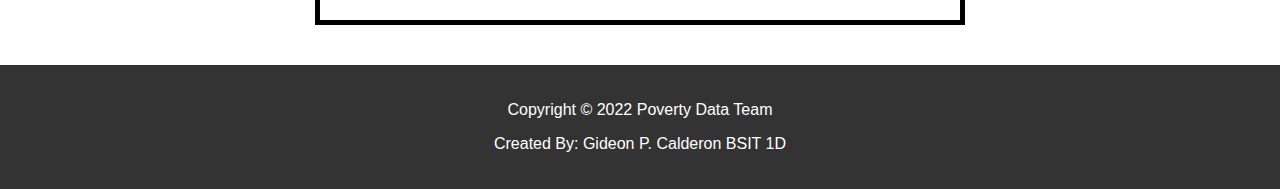
<file: CLE1MT/CASE STUDY WEBSITE (POVERTY)/Poverty.html>
<!DOCTYPE html>
<html>
<head>
	<title>Poverty Website</title>
	<link rel="stylesheet" type="text/css" href="casestudy.css">
</head>
<body>
    
    <style>
    body {
          background-image: url(slum.jpeg);
          background-position: center center;
          background-repeat: no-repeat;
          background-attachment: fixed;
          background-size: cover;      
    }
  </style>

  <header id="intro-header">
  	<div class="container"> 
  		<h1>Poverty Website</h1>
	</div>
	</header>

	<nav id="navbar">
  		<div class="container"> 
  		<ul>
  			<li><a href="Poverty.html">Home</a></li>
  			<li><a href="Actions.html">Actions</a></li>
  			<li><a href="Gallery.html">Gallery</a></li>
  			<li><a href="AboutUs.html">About Us</a></li>
  		</ul>
	</div>
	</nav>

    
       <center><div class="introbox-1">
       	<div class="container">

       	<div style="display: inline-block;vertical-align:top;"/>
       		<center><img src="povertyintro.jpeg" alt="povs"></center>
       		</div>	
       	    <div style="display:inline-block;">
       	    </div>

    	<h1>Introduction on Poverty</h1>
    	<p><b><h3>"Poverty is the state of having few material possessions or little income. Poverty can have diverse social, economic, and political causes and effects."</p></h3></b>

    	<p>The Philippines has a fairly high poverty rate with more than 16% of the population living below the poverty line. Because of the many people reliant on agriculture for an income and inequality in wealth distribution, about 17.6 million Filipinos struggle to afford basic necessities.</p>
    	<p>Data indicates that 16.6% of the population of the Philippines, or about 17.6 million people, live under the poverty line. Those who reside in rural areas have a much higher chance of experiencing poverty, with nearly one-third of those under the poverty line working as farmers.</p>

        <p>the main cause of poverty in the Philippines?
		Image result for poverty in the philippines
		high inflation during crisis periods; high levels of population growth; high and persistent levels of inequality (incomes and assets), which dampen the positive impacts of economic expansion; and. recurrent shocks and exposure to risks such as economic crisis, conflicts, natural disasters,and "environmental poverty."</p>

		<p>Poverty entails more than the lack of income and productive resources to ensure sustainable livelihoods. Its manifestations include hunger and malnutrition, limited access to education and other basic services, social discrimination and exclusion as well as the lack of participation in decision-making.</p>

		<p>Poverty is linked with negative conditions such as substandard housing, homelessness, inadequate nutrition and food insecurity, inadequate child care, lack of access to health care, unsafe neighborhoods, and underresourced schools which adversely impact our nation's children.</p>
      </div>
  </div>
</center>

     
   <footer class="footers">
   	<p>Copyright &copy; 2022 Poverty Data Team<p>Created By: Gideon P. Calderon BSIT 1D</p></p>
   </footer>



</body>
</html>
</file>
<file: LT3/10 FAVORITE CELEBRITIRES WEBSITE/celebs.css>
.Top1{
  background-color: white;
  height: 30%;
  width: 25%;
  line-height: 1.5em;
  word-spacing: 0.2em;
  font-style: italic bold;
  border-style: solid;
  border width: 5px;
  border-color: black;
  margin: 20px;
  padding: 30px;
  float: left;
}

.Top2{
  background-color: white;
  height: 30%;
  width: 25%;
  line-height: 1.5em;
  word-spacing: 0.2em;
  font-style: italic bold;
  border-style: solid;
  border width: 5px;
  border-color: black;
  margin: 20px;
  padding: 30px;
  float: left;
}

.Top3{
  background-color: white;
  height: 30%;
  width: 25%;
  line-height: 1.5em;
  word-spacing: 0.2em;
  font-style: italic bold;
  border-style: solid;
  border width: 5px;
  border-color: black;
  margin: 20px;
  padding: 30px;
  float: left;

}

.Top4{
  background-color: white;
  height: 30%;
  width: 25%;
  line-height: 1.5em;
  word-spacing: 0.2em;
  font-style: italic bold;
  border-style: solid;
  border width: 5px;
  border-color: black;
  margin: 20px;
  padding: 30px;
  float: left;

}

.Top5{
  background-color: white;
  height: 30%;
  width: 25%;
  line-height: 1.5em;
  word-spacing: 0.2em;
  font-style: italic bold;
  border-style: solid;
  border width: 5px;
  border-color: black;
  margin: 20px;
  padding: 30px;
  float: left;

}

.Top6{
  background-color: white;
  height: 30%;
  width: 25%;
  line-height: 1.5em;
  word-spacing: 0.2em;
  font-style: italic bold;
  border-style: solid;
  border width: 5px;
  border-color: black;
  margin: 20px;
  padding: 30px;
  float: left;

}

.Top7{
  background-color: white;
  height: 30%;
  width: 25%;
  line-height: 1.5em;
  word-spacing: 0.2em;
  font-style: italic bold;
  border-style: solid;
  border width: 5px;
  border-color: black;
  margin: 20px;
  padding: 30px;
  float: left;

}

.Top8{
  background-color: white;
  height: 30%;
  width: 25%;
  line-height: 1.5em;
  word-spacing: 0.2em;
  font-style: italic bold;
  border-style: solid;
  border width: 5px;
  border-color: black;
  margin: 20px;
  padding: 30px;
  float: left;

}

.Top9{
  background-color: white;
  height: 30%;
  width: 25%;
  line-height: 1.5em;
  word-spacing: 0.2em;
  font-style: italic bold;
  border-style: solid;
  border width: 5px;
  border-color: black;
  margin: 20px;
  padding: 30px;
  float: left;

}

.Top10{
  background-color: white;
  height: 30%;
  width: 25%;
  line-height: 1.5em;
  word-spacing: 0.2em;
  font-style: italic bold;
  border-style: solid;
  border width: 5px;
  border-color: black;
  margin: 20px;
  padding: 30px;
  float: left;

}


.header{
    background-color: white;
    border-style: solid;
    border-color: black;
    margin: 15px;
    padding: 15px;



}


.tom {
   width: 300px;
   height: 400px;
   background-position: center;
   background size: auto;
}
</file>
<file: CLE1MT/CASE STUDY WEBSITE (POVERTY)/casestudy.css>
body{
	margin: 0;
	padding: 0;
	font-family: sans-serif;
}

#intro-header{
	background-color: coral;
	text-align: center;
	color:#fff;
	padding: auto;
	margin: auto;
}

.container{
   width:80%;
   margin:auto;
   overflow:hidden;
   padding:auto;
}

#navbar{
  background-color: #333;
  text-align: center;
  color: #fff;
  margin: -5px; 
  padding: -5px;
}

#navbar ul{
	padding: auto;
	list-style: none;
}

#navbar li{
	display: inline;
	padding: auto;
}

#navbar a{
   color: #fff;
   text-decoration: none;
   font-size: 18px;
   padding-right: 30px;
}

#navbar a:hover{
   color: blue;
}

#navbar a:active{
	color: red;
}


.introbox-1{
	background-color: white;
	border: 5px solid black;
	margin: 15px;
	height: 30%;
  	width: 50%;
  	line-height: 1.5em;
  	word-spacing: 0.2em;
}

.gallery-box{
	background-color: white;
	border: 5px solid black;
	margin: 15px;
	height: 30%;
  	width: 50%;
  	line-height: 1.5em;
  	word-spacing: 0.2em;
  	font-style: sans-serif;
  	overflow: hidden;
}

.aboutusbox{
	background-color: white;
	border: 5px solid black;
	margin: 10px;
	height: 30%;
  	width: 50%;
  	line-height: 1.5em;
  	word-spacing: 0.2em;
  	font-style: sans-serif;
  	overflow: hidden;
}

.actionsbox{
	background-color: white;
	border: 5px solid black;
	margin: 10px;
	padding: 150px;
	height: 30%;
  	width: 50%;
  	line-height: 1.5em;
  	word-spacing: 0.2em;
  	font-style: sans-serif;
  	overflow: hidden;
}

.actionlist ul{
  list-style: none;
  margin: 0;
  padding: 0;
}

.footers{
	background-color:#333;
	color: #fff;
	text-align: center;
	padding:20px;
	margin-top: 40px
}



@media(max-width:600px){
	#main{
		width: 100%;
		float: none;
	}

}
</file>
